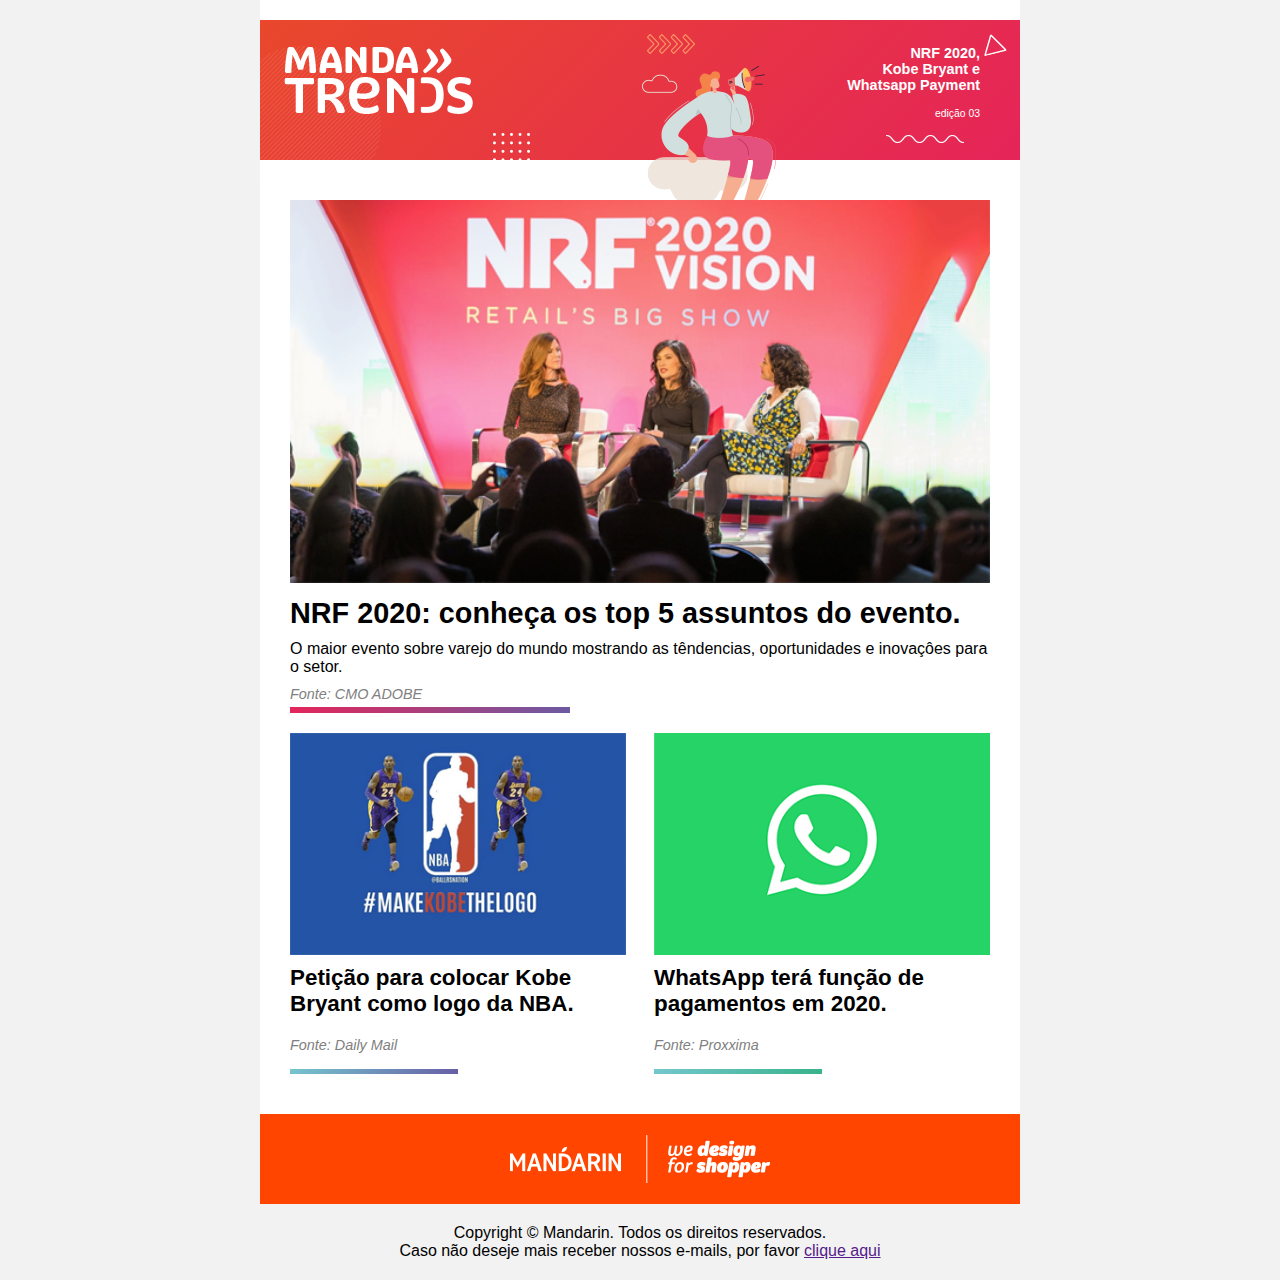
<file: index.html>
<!DOCTYPE html>
<html lang="en">
  <head>
    <meta charset="UTF-8" />
    <meta http-equiv="X-UA-Compatible" content="IE=edge" />
    <meta name="viewport" content="width=device-width, initial-scale=1.0" />
    <title>Test 4</title>

    <link rel="stylesheet" href="css/styles.css" type="text/css" />
  </head>
  <body>
    <div class="container">
      <header>
        <div class="circle">
          <object data="images/circle.svg" type=""></object>
        </div>

        <div class="mandatrends-logo">
          <object data="images/logo.svg" type=""></object>
        </div>

        <div class="bolinhas">
          <object data="images/bolinhas.svg" type=""></object>
        </div>

        <div class="seta">
          <object class="seta" data="images/seta.svg" type=""></object>
        </div>

        <div class="girl">
          <object data="images/girl.svg" type=""></object>
        </div>
        <div class="zigzag">
          <h3>
            NRF 2020,<br />
            Kobe Bryant e <br />
            Whatsapp Payment
          </h3>
          <p>edição 03</p>
          <object data="images/zigzag.svg" type=""></object>
        </div>
        <object class="triangle" data="images/triangulo.svg" type=""></object>

        <div class="triangle"></div>
      </header>
      <main>
        <!--  -->
        <article class="main-post">
          <div class="image-container">
            <img src="images/three-women.png" alt="" />
          </div>
          <h3 class="main-post-title">
            NRF 2020: conheça os top 5 assuntos do evento.
          </h3>
          <p>
            O maior evento sobre varejo do mundo mostrando as têndencias,
            oportunidades e inovaçôes para o setor.
          </p>
          <p class="font">Fonte: CMO ADOBE</p>
          <div class="divider"></div>
        </article>
        <!--  -->

        <article class="side-posts">
          <section class="card">
            <img src="images/nba.png" alt="" />
            <h3>Petição para colocar Kobe Bryant como logo da NBA.</h3>
            <p class="font">Fonte: Daily Mail</p>
            <div class="nba-divider"></div>
          </section>
          <section class="card">
            <img src="images/5454.png" alt="" />
            <h3>WhatsApp terá função de pagamentos em 2020.</h3>
            <p class="font">Fonte: Proxxima</p>
            <div class="whatsapp-divider"></div>
          </section>
        </article>
      </main>

      <!-- footer -->
      <footer>
        <!-- <div class="logo-container"> -->
        <div class="logo-container">
          <object data="images/logo-footer.svg" type=""></object>
        </div>
        <div class="copyright-text container">
          <p>Copyright &copy; Mandarin. Todos os direitos reservados.</p>
          <p>
            Caso não deseje mais receber nossos e-mails, por favor
            <a href="">clique aqui</a>
          </p>
        </div>
        <!-- </div> -->
      </footer>
    </div>
  </body>
</html>
</file>
<file: css/styles.css>
* {
    margin: 0;
    padding: 0;
    font-family: Arial, Helvetica, sans-serif;
}

header {
    display: flex;
    /* width: 80%; */
    margin: 20px 0px;
    z-index: -1;
    background: rgb(229,36,89);
    background: linear-gradient(-45deg, rgba(229,36,89,1) 0%, rgba(233,72,44,1) 100%);
}

body {
    /* background-color: red; */
    display: flex;
    justify-content: center;
    flex-direction: column;
    align-items: center;
}

main {
    width: 85%;
}

.main-post .divider {
    width: 40%;
    height: 0.4rem;
    background: rgb(107, 91, 163);
    background: linear-gradient(
      -45deg,
      rgba(107, 91, 163, 1) 0%,
      rgba(229, 37, 90, 1) 100%
    );  
    margin-top: 0.3rem;
}

h3 {
    margin: 10px 0;
}

p {
    margin-top: 10px;
}

.side-posts {
    margin: 10px 0;
    display: flex;
}

.card {
    margin: 10px 0;
    display: flex;
    flex-direction: column;
    /* flex: 1; */
    /* justify-content: center; */
    /* align-items: center; */
}

.whatsapp-divider {
    background: rgb(56, 179, 137);
    background: linear-gradient(
      -45deg,
      rgba(56, 179, 137, 1) 0%,
      rgba(117, 199, 207, 1) 100%
    );
    width: 50%;
    height: 0.3rem;
    margin-top: 1rem;
  }

  .nba-divider {
    background: rgb(103, 94, 165);
    background: linear-gradient(
      -45deg,
      rgba(103, 94, 165, 1) 0%,
      rgba(118, 198, 207, 1) 100%
    );
    width: 50%;
    height: 0.3rem;
    margin-top: 1rem;
  }

  footer {
    display: flex;
    flex-direction: column;
    align-items: center;
    justify-content: center;
  }

  footer p {
    margin: 0;
  }

  .copyright-text.container {
    padding: 20px 0;
    display: flex;
    flex-direction: column;
    align-items: center;
    justify-content: center;
    text-align: center;
  }
  
  .logo-container {
    background-color: orangered;
    display: flex;
    justify-content: center;
    align-items: center;
  } 
  
  .container {
    display: flex;
    flex-direction: column;
    align-items: center;
    justify-content: center;
    background-color: white;
    z-index: -1;
  }

  .font {
    /* font-size: 0.9rem; */
    font-style: italic;
    color: gray;
}

.triangle {
    display: none;
}
/* trbl */
    

@media (min-width: 769px) {
    .zigzag {
        position: relative;
        /* float: right; */
        /* display: none; */
        margin-left: auto;
        text-align: right;
        right: 40px;
        top: 10px;
        color: white;
        /* background: black; */
    }

    .triangle {
        display: block;
        /* margin-left: auto; */
        position: absolute;
        /* left: 50%; */
        /* top: -5%; */
        margin: -13px 0 0 710px;
        /* margin-bottom: 239%; */
        /* float: right; */
        /* background-color: blue; */
        top: 30px;
    }

    .circle {
        position: absolute;
        margin: 10px 0 0 -50px;
        /* margin-right: 40px; */
        /* left: 200px; */
        /* background: black; */
        /* right: 670px; */
    }

    header h3 {
        font-size: 0.9em;
        padding: 5px 0;
    }

    header p {
        font-size: 0.65rem;
    }

    h3 {
        font-size: 1.4rem;
    }

    .main-post-title {
        font-size: 1.8rem;
    }

    p {
        font-size: 1rem;
    }

    .copyright-text.container {
        background: #f2f2f2;
    }

    .font {
        font-size: 0.9rem;
    }

    footer {
        width: 760px;
        /* height: 10px; */
    }

    .logo-container {
        width: 100%;
        height: 90px;
    }

    main {
        width: 700px;
        margin: 20px 0;
        overflow: hidden;
    }

    .side-posts {
        display: flex;
        width: 100%;
        justify-content: space-between;
    }

    .card {
        width: 48%;
    }

    .image-container img {
        width: 100%;
        /* overflow: hidden; */
    }

    .bolinhas {
        position: relative;
        top: 107.5px;
        left: 4%;
    }

    .mandatrends-logo {
        position: relative;
        left: 20px;
        top: 20px;
    }


    .seta {
        position: absolute;
        left: 50%;
    }

    .girl {
        position: absolute;
        left: 48%;

        top: 54px;
        /* top: 12%; */
    }

    body {
        background-color:#f2f2f2;
    }

    header {
        /* margin-top: 20px; */
        width: 760px;
        height: 140px;
    }
    
    .container {
        width: 760px;
    }
}

@media (min-width: 651px) and (max-width: 768px) {
    .circle {
        display: none;
    }

    .font {
        font-size: 0.8rem;
    }

    .logo-container {
        width: 100%;
    }

    footer {
        width: 95%;
    }

    .side-posts {
        display: flex;
        width: 100%;
        justify-content: space-between;
    }

    img {
        /* display: none; */
        /* max-width: 85%; */
        /* object-fit: contain; */
    }

    .main-post img {
        position: relative;
        width: 130%;
        right: 10%
        /* height: 200px; */
    }

    .card {
        width: 48%;
    }

    .image-container {
        width: 100%;
        height: 330px;
        overflow: hidden;
    }

    .main-post {
        width: 100%;
        /* height: 300px; */
        /* overflow: hidden; */
    }

    main {
        margin-top: 20px;
        min-width: 85%;
        min-height: 200px;
        display: flex;
        justify-content: center;
        flex-direction: column;
        align-items: center;
        overflow: hidden;
    }


    header {
        width: 95%;
        height: 140px;
    }

    .seta {
        position: absolute;
        left: 50%;
    }

    .bolinhas {
        position: relative;
        top: 107.5px;
        left: 4%;
    }

    .zigzag {
        position: relative;
        /* display: none; */
        margin-left: auto;
        text-align: right;
        right: 20px;
        color: white;
    }

    .girl {
        position: absolute;
        left: 48%;

        top: 46px;
        /* top: 12%; */
    }

    .mandatrends-logo {
        position: relative;
        left: 20px;
        top: 20px;
    }
}

/* larger devices and small tablets */
@media (min-width: 426px) and (max-width: 650px) {
    
    header h3 {
        font-size: 0.9rem;
        padding-top: 20px;
    }


    .circle {
        display: none;
    }

    .font {
        font-size: 0.5rem;
    }

    .logo-container {
        width: 100%;
    }

    footer {
        width: 95%;
    }

    .seta {
        position: absolute;
        left: 50%;
    }
    

    .side-posts {
        display: flex;
        flex-direction: column;
        /* align-items: center; */
        /* justify-content: center; */
        width: 85%;
    }

    .main-post img {
        max-width: 100%;
    }

    .side-posts img {
        max-width: 100%;
    }

    .bolinhas {
        display: none;
    }

    .zigzag {
        position: relative;
        /* display: none; */
        margin-left: auto;
        text-align: right;
        right: 20px;
        color: white;
    }

    .girl {
        display: none;
    }

    .mandatrends-logo {
        position: relative;
        left: 20px;
        top: 20px;
    }

    header {
        width: 95%;
        height: 150px;
        /* display: flex; */
        /* justify-content: center; */
        /* align-items: center; */
    }

    body {
        justify-content: center;
        display: flex;
        align-items: center;
    }

    img {
        /* max-width: 100%; */
        object-fit: cover;
    }



    main {
        display: flex;
        flex-direction: column;
        width: 85%;
        align-items: center;
        justify-content: center;
    }

}

/* mobile S to M */
@media (max-width: 425px) {
    .circle {
        display: none;
    }

    main {
        display: flex;
        flex-direction: column;
        justify-content: center;
        align-items: center;
    }

    .side-posts {
        flex-direction: column;
        width: 90%;
        /* display: flex; */
        /* align-items: center; */
        /* justify-content: center; */
    }

    footer {
        width: 95%;
        font-size: 0.8rem;
    }

    h3 {
        font-size: 1rem;
    }

    p {
        font-size: 0.8rem;
    }

    .logo-container {
        width: 100%;
        display: flex;
        align-items: center;
        justify-content: center;
        background-color: orangered;
    }

    header {
       width: 95%;
       height: 100px;
        display: flex;
        align-items: center;
        justify-content: center;
    }

    body {
    } 

    img {
        max-width: 100%;
    }

    .girl {
        display: none;
    }

    .zigzag {
        display: none;
    }

    .bolinhas {
        display: none;
    }
}
</file>
